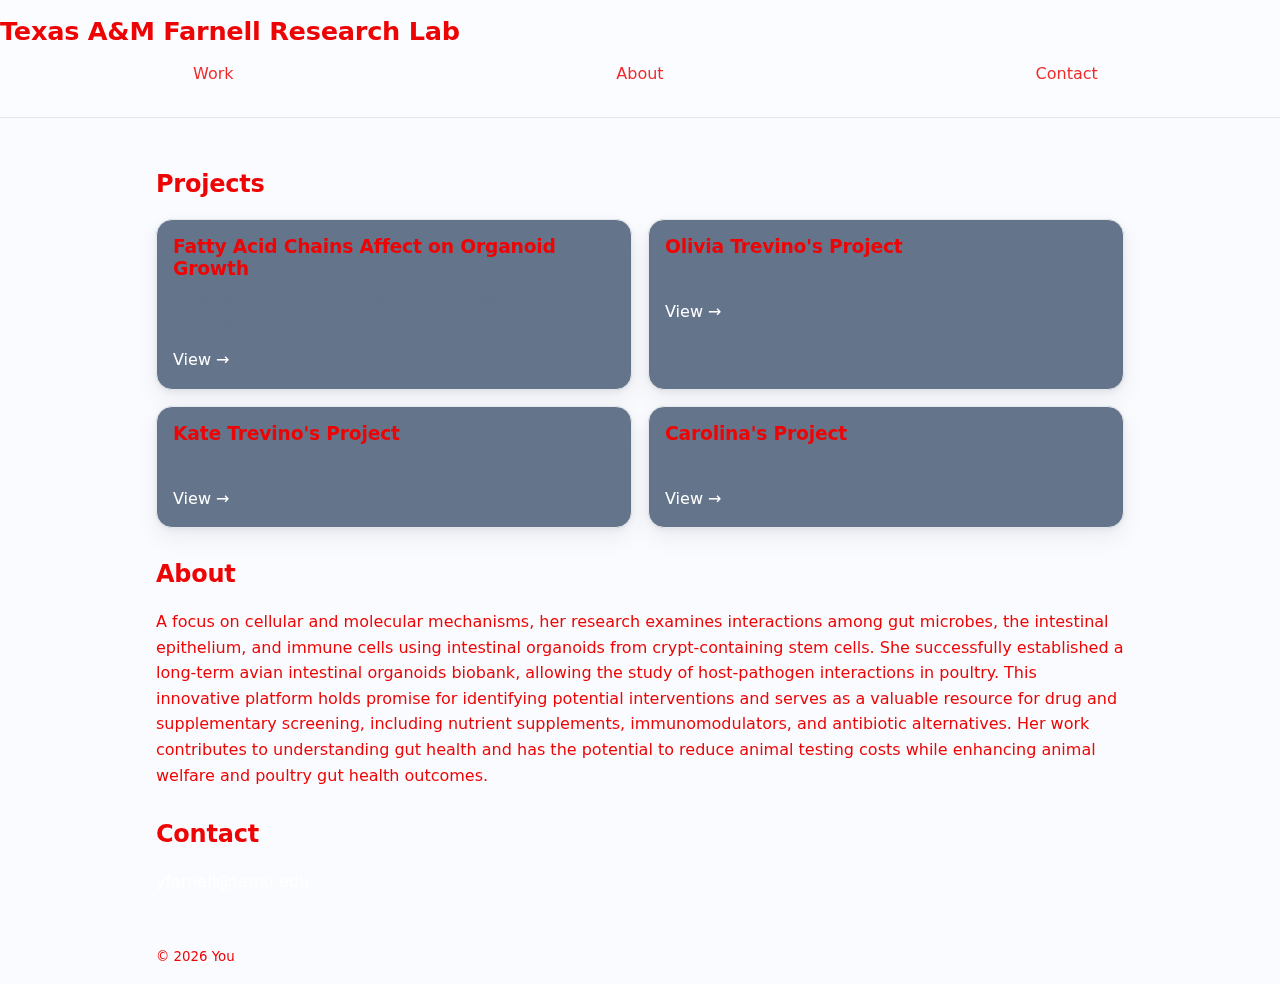
<file: index.html>
<!doctype html>
<html lang="en">
<head>
  <meta name="description" content="Your short site description">
  <meta property="og:title" content="Your Site Name">
  <meta property="og:description" content="Your short site description">
  <meta property="og:type" content="website">
  <meta property="og:url" content="https://Nolan02-TAMU.github.io/Research-Website/">
  <meta property="og:image" content="https://Nolan02-TAMU.github.io/Research-Website/images/og.jpg">
  <meta name="twitter:card" content="summary_large_image">
  <link rel="icon" href="images/favicon.png">
  <meta charset="UTF-8" />
  <meta name="viewport" content="width=device-width, initial-scale=1" />
  <title>My Site</title>
  <link rel="stylesheet" href="styles.css" />
</head>
<body>
  <header class="container">
    <h1>Texas A&M Farnell Research Lab</h1>
    <nav>
      <a href="#work">Work</a>
      <a href="#about">About</a>
      <a href="#contact">Contact</a>
    </nav>
  </header>

  <main class="container">
    <section id="work"><h2>Projects</h2><div id="projects"></div></section>
    <section id="about"><h2>About</h2><p>A focus on cellular and molecular mechanisms, her research examines interactions among gut microbes, the intestinal epithelium, and immune cells using intestinal organoids from crypt-containing stem cells. She successfully established a long-term avian intestinal organoids biobank, allowing the study of host-pathogen interactions in poultry. This innovative platform holds promise for identifying potential interventions and serves as a valuable resource for drug and supplementary screening, including nutrient supplements, immunomodulators, and antibiotic alternatives. Her work contributes to understanding gut health and has the potential to reduce animal testing costs while enhancing animal welfare and poultry gut health outcomes.</p></section>
    <section id="contact"><h2>Contact</h2><a href="mailto:you@example.com">yfarnell@tamu.edu</a></section>
  </main>

  <footer class="container"><small>© <span id="year"></span> You</small></footer>
  <script src="app.js"></script>
</body>
</html>
</file>
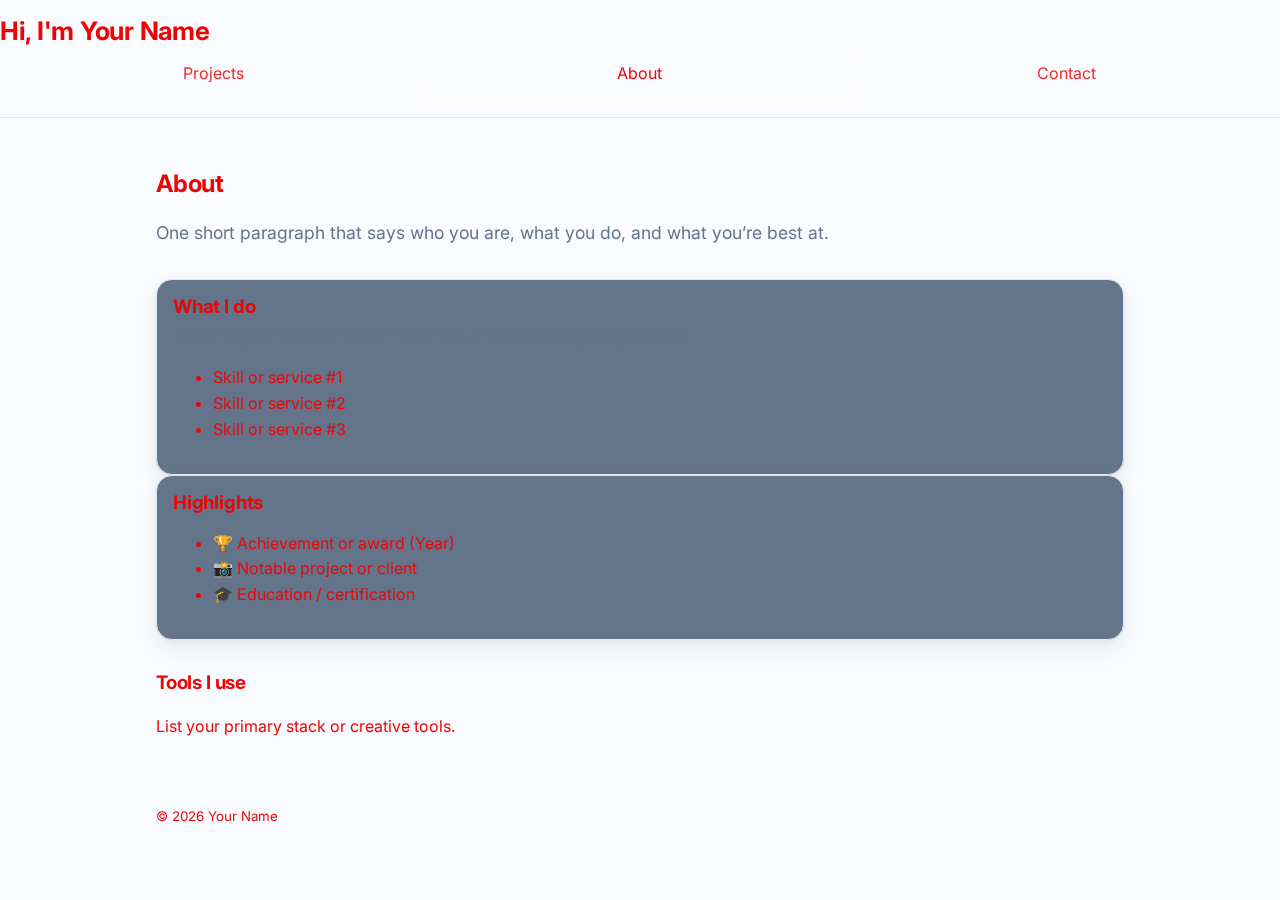
<file: about.html>
<!doctype html>
<html lang="en">
<head>
  <meta charset="UTF-8" />
  <meta name="viewport" content="width=device-width, initial-scale=1" />
  <title>About — Your Name</title>
  <link href="https://fonts.googleapis.com/css2?family=Inter:wght@400;600;800&display=swap" rel="stylesheet">
  <link rel="stylesheet" href="styles.css" />

  <!-- Favicon -->
<link rel="icon" href="images/favicon-32.png" type="image/png" sizes="32x32">
<link rel="icon" href="images/favicon-16.png" type="image/png" sizes="16x16">
<link rel="apple-touch-icon" href="images/apple-touch-icon.png"> <!-- iOS home screen -->
<meta name="theme-color" content="#4f46e5"> <!-- mobile address bar color (optional) -->

<!-- Social preview (Open Graph) -->
<meta property="og:title" content="Your Name — Portfolio">
<meta property="og:description" content="Clean, fast web experiences.">
<meta property="og:type" content="website">
<meta property="og:url" content="https://YOURUSERNAME.github.io/REPO-NAME/">
<meta property="og:image" content="https://YOURUSERNAME.github.io/REPO-NAME/images/og.jpg">

<!-- Twitter card -->
<meta name="twitter:card" content="summary_large_image">
<meta name="twitter:title" content="Your Name — Portfolio">
<meta name="twitter:description" content="Clean, fast web experiences.">
<meta name="twitter:image" content="https://YOURUSERNAME.github.io/REPO-NAME/images/og.jpg">

</head>
<body>
  <header class="container">
    <h1>Hi, I'm Your Name</h1>
    <nav>
      <a href="index.html#Projects">Projects</a>
      <a href="about.html" aria-current="page">About</a>
      <a href="contact.html">Contact</a>
    </nav>
  </header>

  <main class="container">
    <section class="page-header">
      <h2>About</h2>
      <p class="lead">One short paragraph that says who you are, what you do, and what you’re best at.</p>
    </section>

    <section class="grid-2">
      <article class="card">
        <h3>What I do</h3>
        <p>Describe your focus area(s), industries, or types of projects you love.</p>
        <ul>
          <li>Skill or service #1</li>
          <li>Skill or service #2</li>
          <li>Skill or service #3</li>
        </ul>
      </article>

      <article class="card">
        <h3>Highlights</h3>
        <ul>
          <li>🏆 Achievement or award (Year)</li>
          <li>📸 Notable project or client</li>
          <li>🎓 Education / certification</li>
        </ul>
      </article>
    </section>

    <section>
      <h3>Tools I use</h3>
      <p>List your primary stack or creative tools.</p>
    </section>
  </main>

  <footer class="container">
    <small>© <span id="year"></span> Your Name</small>
  </footer>
  <script src="app.js"></script>
</body>
</html>
</file>
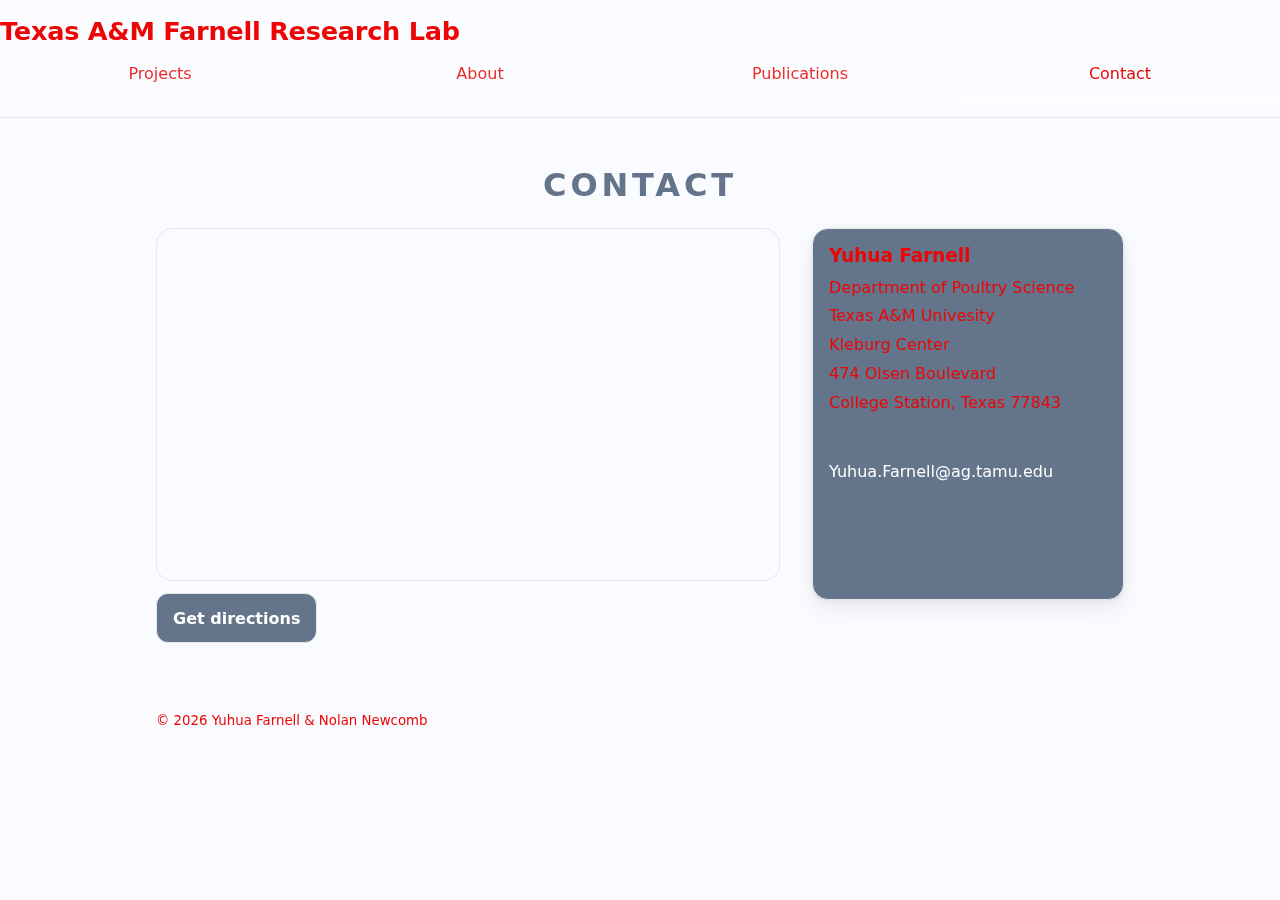
<file: contact.html>
<!doctype html>
<html lang="en">
<head>
  <meta charset="UTF-8" />
  <meta name="viewport" content="width=device-width, initial-scale=1" />
  <title>Contact</title>
  <link rel="stylesheet" href="styles.css" />
</head>
<body>
  <header class="container">
    <h1>Texas A&M Farnell Research Lab</h1>
    <nav>
      <a href="index.html#projects">Projects</a>
      <a href="about.html">About</a>
      <a href="publications.html">Publications</a>
      <a href="contact.html" aria-current="page">Contact</a>
    </nav>
  </header>

  <main class="container">
    <h1 class="page-title">CONTACT</h1>

    <section class="contact-grid">
      <!-- Left: Map -->
      <div>
        <div class="map-wrap">
          <iframe
            src="https://www.google.com/maps/embed?pb=!1m18!1m12!1m3!1d4421.977408705281!2d-96.34845536294029!3d30.60996536036643!2m3!1f0!2f0!3f0!3m2!1i1024!2i768!4f13.1!3m3!1m2!1s0x864683a3b88348d1%3A0x922895d45ee98737!2sKleberg%20Center%2C%20College%20Station%2C%20TX%2077845!5e1!3m2!1sen!2sus!4v1760722211975!5m2!1sen!2sus"
            loading="lazy"
            referrerpolicy="no-referrer-when-downgrade"
            title="Map: Kleberg Center, College Station TX"
            style="border:0;"
            allowfullscreen>
          </iframe>
        </div>


        <p style="margin-top:.75rem">
          <a class="btn" target="_blank" rel="noopener"
             href="https://www.google.com/maps/embed?pb=!1m18!1m12!1m3!1d4421.977408705281!2d-96.34845536294029!3d30.60996536036643!2m3!1f0!2f0!3f0!3m2!1i1024!2i768!4f13.1!3m3!1m2!1s0x864683a3b88348d1%3A0x922895d45ee98737!2sKleberg%20Center%2C%20College%20Station%2C%20TX%2077845!5e1!3m2!1sen!2sus!4v1760722211975!5m2!1sen!2sus">
            Get directions
          </a>
        </p>
      </div>

      <!-- Right: Contact info -->
      <article class="card contact-card">
        <h3 style="margin-top:0">Yuhua Farnell</h3>
        <address>
          Department of Poultry Science<br>
          Texas A&M Univesity<br>
          Kleburg Center<br>
          474 Olsen Boulevard<br>
          College Station, Texas 77843
        </address>

        <p>
          <strong>Email:</strong>
          <a href="mailto:striepen@upenn.edu">Yuhua.Farnell@ag.tamu.edu</a><br>
          <strong>Office:</strong> Phone number here<br>
          <strong>Lab:</strong> Phone number here<br>
          <strong>Fax:</strong> Phone number here
        </p>
      </article>
    </section>
  </main>

  <footer class="container">
    <small>© <span id="year"></span> Yuhua Farnell & Nolan Newcomb</small>
  </footer>
  <script src="app.js"></script>
</body>
</html>
</file>
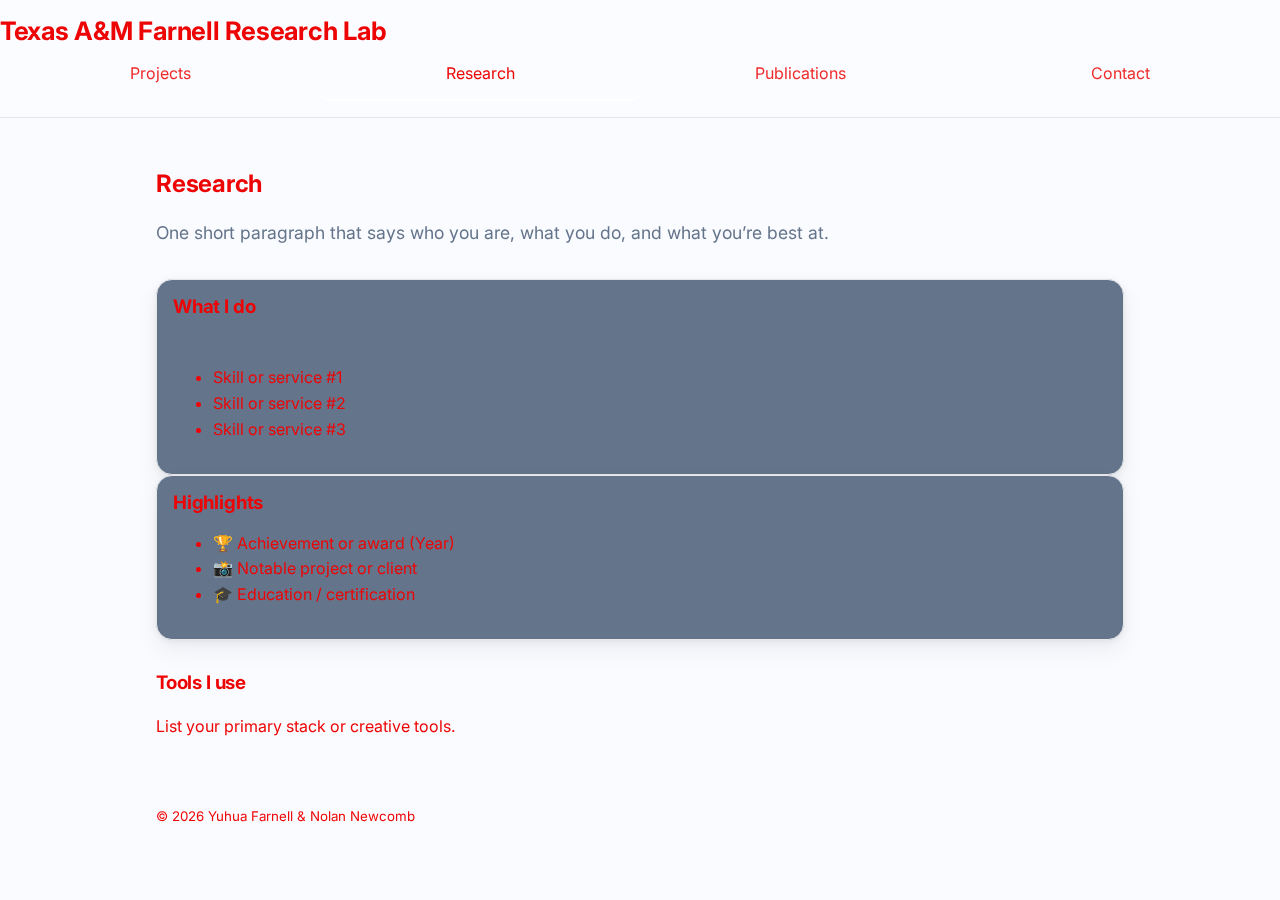
<file: Research.html>
<!doctype html>
<html lang="en">
<head>
  <meta charset="UTF-8" />
  <meta name="viewport" content="width=device-width, initial-scale=1" />
  <title>About — Your Name</title>
  <link href="https://fonts.googleapis.com/css2?family=Inter:wght@400;600;800&display=swap" rel="stylesheet">
  <link rel="stylesheet" href="styles.css" />

  <!-- Favicon -->
<link rel="icon" href="images/favicon-32.png" type="image/png" sizes="32x32">
<link rel="icon" href="images/favicon-16.png" type="image/png" sizes="16x16">
<link rel="apple-touch-icon" href="images/apple-touch-icon.png"> <!-- iOS home screen -->
<meta name="theme-color" content="#4f46e5"> <!-- mobile address bar color (optional) -->

<!-- Social preview (Open Graph) -->
<meta property="og:title" content="Your Name — Portfolio">
<meta property="og:description" content="Clean, fast web experiences.">
<meta property="og:type" content="website">
<meta property="og:url" content="https://Nolan02-TAMU.github.io/Research-Website/">
<meta property="og:image" content="https://Nolan02-TAMU.github.io/Research-Website/images/og.jpg">

<!-- Twitter card -->
<meta name="twitter:card" content="summary_large_image">
<meta name="twitter:title" content="Nolan Newcomb — Portfolio">
<meta name="twitter:description" content="Clean, fast web experiences.">
<meta name="twitter:image" content="https://Nolan02-TAMU.github.io/Research-Website/images/og.jpg">

</head>
<body>
  <header class="container">
    <h1>Texas A&M Farnell Research Lab</h1>
    <nav>
      <a href="index.html#Projects">Projects</a> <!-- change to home -->
      <a href="research.html" aria-current="page">Research</a>
      <a href="index.html#Projects">Publications</a>
      <a href="contact.html">Contact</a>
    </nav>
  </header>

  <main class="container">
    <section class="page-header">
      <h2>Research</h2>
      <p class="lead">One short paragraph that says who you are, what you do, and what you’re best at.</p>
    </section>

    <section class="grid-2">
      <article class="card">
        <h3>What I do</h3>
        <p>Describe your focus area(s), industries, or types of projects you love.</p>
        <ul>
          <li>Skill or service #1</li>
          <li>Skill or service #2</li>
          <li>Skill or service #3</li>
        </ul>
      </article>

      <article class="card">
        <h3>Highlights</h3>
        <ul>
          <li>🏆 Achievement or award (Year)</li>
          <li>📸 Notable project or client</li>
          <li>🎓 Education / certification</li>
        </ul>
      </article>
    </section>

    <section>
      <h3>Tools I use</h3>
      <p>List your primary stack or creative tools.</p>
    </section>
  </main>

  <footer class="container">
    <small>© <span id="year"></span> Yuhua Farnell & Nolan Newcomb</small>
  </footer>
  <script src="app.js"></script>
</body>
</html>
</file>
<file: styles.css>
/* =============== Base + Theme =============== */
:root{
  --font: "Inter", system-ui, -apple-system, Segoe UI, Roboto, Arial, sans-serif;
  --bg: #fafbff;
  --text: #ed0505;
  --muted: #64748b;
  --border: #e5e7eb;
  --card: #64748b;
  --accent: #ffffff;   /* change this for new spotlight colors */
  --accent-2: #ffffff; /* optional secondary link colors */ 
  --radius: 16px;
  --max: 1000px;
  --pad: 1rem;
  --shadow: 0 10px 25px rgba(15,18,34,.06), 0 2px 6px rgba(15,18,34,.06);
}

@media (prefers-color-scheme: dark){
  :root{
    --bg: #0b0f13;
    --text: #e6eaf2;
    --muted: #9aa3b2;
    --border: #1f2937;
    --card: #11161c;
    --shadow: 0 10px 25px rgba(0,0,0,.35), 0 2px 6px rgba(0,0,0,.25);
  }
}

*{ box-sizing:border-box; }
html,body{ height:100%; }
body{
  margin:0;
  font-family: var(--font);
  color: var(--text);
  background: var(--bg);
  line-height:1.6;
  -webkit-font-smoothing:antialiased;
  -moz-osx-font-smoothing:grayscale;
}

.container{ max-width: var(--max); margin: 0 auto; padding: var(--pad); }

/* =============== Header/Nav =============== */
header{
  position: sticky; top: 0; z-index: 50;
  backdrop-filter: saturate(140%) blur(6px);
  background: color-mix(in oklab, var(--bg) 85%, transparent);
  border-bottom: 1px solid var(--border);
}
header .container{ display:flex; align-items:center; justify-content:space-between; gap:1rem; }
header h1{ font-size: clamp(1.15rem, 1.2rem + 0.5vw, 1.6rem); margin:0; }
nav a{
  display:inline-block; padding:.45rem .7rem; border-radius:10px;
  text-decoration:none; color:inherit; opacity:.85;
}
nav a:hover, nav a[aria-current="page"]{ background: var(--card); box-shadow: var(--shadow); opacity:1; }

/* =============== Hero =============== */
.hero{
  position: relative; isolation: isolate; overflow:hidden;
  background:
    radial-gradient(1200px 600px at 90% -10%, color-mix(in oklab, var(--accent) 30%, transparent), transparent 60%),
    radial-gradient(900px 500px at -10% 10%, color-mix(in oklab, var(--accent-2) 22%, transparent), transparent 60%);
  border-bottom: 1px solid var(--border);
}
.hero .inner{ padding: clamp(2rem, 4vw + 1rem, 6rem) 0; }
.hero h2{ font-size: clamp(1.8rem, 1.2rem + 3.2vw, 3.2rem); line-height:1.1; margin:.2rem 0 .6rem; }
.hero p.lead{ font-size: clamp(1rem, .8rem + .6vw, 1.25rem); color: var(--muted); max-width: 60ch; }
.hero .cta{ display:flex; gap:.75rem; margin-top:1rem; }
.btn{
  display:inline-block; padding:.7rem 1rem; border-radius: 12px; border:1px solid var(--border);
  text-decoration:none; font-weight:600; transition: transform .12s ease, box-shadow .12s ease, background .12s ease;
  background: var(--card);
}
.btn:hover{ transform: translateY(-1px); box-shadow: var(--shadow); }
.btn.primary{ background: var(--accent); color:white; border-color: color-mix(in oklab, var(--accent) 70%, black); }

/* =============== Sections & Typography =============== */
main.container{ padding-block: clamp(1rem, 3vw, 2rem); }
h1,h2,h3{ line-height:1.2; letter-spacing:-0.01em; }
section + section{ margin-top: clamp(1.25rem, 3vw, 2rem); }
.page-header{ margin: .5rem 0 1.5rem; }
.lead{ font-size: 1.1rem; color: var(--muted); }

/* =============== Projects Grid (keeps your #projects) =============== */
#projects {
  display: grid;
  grid-template-columns: repeat(auto-fit, minmax(220px, 1fr));
  gap: 1rem;
}

#projects {
  display: grid;
  grid-template-columns: repeat(2, minmax(0, 1fr));
  gap: 1rem;
}

@media (max-width: 640px) {
  #projects { grid-template-columns: 1fr; }
}


/* =============== Cards (keeps your .card) =============== */
.card{
  background: var(--card);
  border: 1px solid var(--border);
  border-radius: var(--radius);
  padding: 1rem;
  box-shadow: var(--shadow);
  transition: transform .12s ease, box-shadow .12s ease, border-color .12s ease;
}
.card:hover{ transform: translateY(-2px); box-shadow: 0 16px 35px rgba(0,0,0,.08); }
.card h3{ margin: 0 0 .35rem; }
.card p{ margin: 0 0 .6rem; color: var(--muted); }

/* CONTACT page layout */
.page-title {
  text-align: center;
  letter-spacing: .12em;
  color: var(--muted, #64748b);
  margin: 1rem 0 1.5rem;
}

.contact-grid {
  display: grid;
  grid-template-columns: 2fr 1fr;   /* map wider, details narrower */
  gap: 2rem;
  align-items: start;
}
@media (max-width: 900px) {
  .contact-grid { grid-template-columns: 1fr; }
}

/* Responsive map frame */
.map-wrap {
  position: relative;
  padding-bottom: 56.25%; /* 16:9 aspect */
  height: 0;
  overflow: hidden;
  border: 1px solid var(--border, #e5e7eb);
  border-radius: var(--radius, 16px);
}
.map-wrap iframe {
  position: absolute; inset: 0;
  width: 100%; height: 100%;
  border: 0;
}

/* Optional: tighten the right card */
.contact-card { line-height: 1.8; }
address { font-style: normal; margin-bottom: .75rem; }

/* Site-wide link color */
a { color: var(--accent); }
a:visited { color: var(--accent); }  /* keep visited same color */
a:hover { text-decoration: underline; }

/* Nav stays white because this rule (already in your CSS) is more specific */
nav a { color: inherit; }

/* Make the primary button match regular buttons */
.btn.primary{
  background: var(--card);
  color: inherit;        /* or var(--text) if you prefer */
  border-color: var(--border);
}

/* ---------- Cleaner hero fade slider ---------- */
.hero-fade{ position: relative; overflow: hidden; }
.hero-fade .fade-slider{ position: relative; height: clamp(420px, 62vh, 680px); }
.hero-fade .fade-slide{
  position: absolute; inset: 0;
  display: flex; align-items: center;
  opacity: 0; transition: opacity .6s ease;
}
.hero-fade .fade-slide.is-active{ opacity: 1; }

/* Background image per slide via CSS var */
.hero-fade .fade-slide::before{
  content:""; position:absolute; inset:0; z-index:-1;
  background: var(--bg);
  background-image: var(--bg-image);
  background-size: cover; background-position: center;
  filter: saturate(108%);
}
/* Subtle dark overlay to keep text readable on photos */
.hero-fade .fade-slide::after{
  content:""; position:absolute; inset:0; z-index:-1;
  background: color-mix(in oklab, black 35%, transparent);
}

/* Dots */
.fade-dots{
  position: absolute; left: 50%; transform: translateX(-50%);
  bottom: 1.25rem; display: flex; gap: .45rem;
}
.fade-dots button{
  width: 10px; height: 10px; border-radius: 999px; border: 0;
  background: var(--border); opacity:.9; cursor: pointer;
}
.fade-dots button[aria-current="true"]{ background: var(--text); }

/* Make hero spacing comfy on small screens */
@media (max-width: 640px){
  .hero .inner{ padding: 2rem 0; }
}

/* removes underline under links site-wide*/
a { text-decoration: none; }
a:hover, a:active, a:visited { text-decoration: none; }

/* keep keyboard focus visible */
a:focus-visible { outline: 2px solid var(--accent); outline-offset: 2px; }

/* ----- Publications page ----- */
.pub-controls{ display:flex; align-items:center; gap:.5rem; margin:.5rem 0 1rem; }
.pub .pub-meta{ color: var(--muted); margin:.25rem 0 .5rem; }
.pub .pub-abstract{ margin:0 0 .6rem; }
.pub .pub-links{ display:flex; gap:.5rem; flex-wrap:wrap; }

/* ----- People page ----- */
.people-list { display: grid; gap: 1rem; }
.person-card {
  display: grid;
  grid-template-columns: 220px 1fr;
  gap: 1rem;
  align-items: start;
}
.person-photo {
  width: 100%;
  height: 260px;
  object-fit: cover;
  border-radius: var(--radius);
  display: block;
}
.person-details h3 { margin-top: 0; }
.person-meta { color: var(--muted); margin: .15rem 0 .5rem; }
.person-bio { margin: 0 0 .6rem; }
.person-links { display: flex; gap: .5rem; flex-wrap: wrap; }

@media (max-width: 820px){
  .person-card { grid-template-columns: 1fr; }
  .person-photo { height: 320px; }
}

/* Make only the visible slide clickable */
.hero-fade .fade-slide { pointer-events: none; z-index: 0; }
.hero-fade .fade-slide.is-active { pointer-events: auto; z-index: 1; }

/* Overlays should never block clicks */
.hero-fade .fade-slide::before,
.hero-fade .fade-slide::after { pointer-events: none; }

html { scroll-behavior: smooth; }
#work { scroll-margin-top: 80px; } /* adjust to your header height */

/* Arrow buttons for the hero fade slider */
.fade-btn{
  position: absolute;
  top: 50%; transform: translateY(-50%);
  z-index: 3; /* above slides/overlays */
  width: 42px; height: 42px; border-radius: 999px;
  border: 1px solid var(--border); background: var(--card);
  box-shadow: var(--shadow); cursor: pointer;
  display: grid; place-items: center; font-size: 24px; line-height: 1;
}
.fade-prev{ left: 1rem; }
.fade-next{ right: 1rem; }

/* Ensure slides/overlays don’t steal clicks */
.hero-fade .fade-slide{ pointer-events: none; z-index: 0; }
.hero-fade .fade-slide.is-active{ pointer-events: auto; z-index: 1; }
.hero-fade .fade-slide::before,
.hero-fade .fade-slide::after{ pointer-events: none; }

/* ---- Project page helpers ---- */
.badge{
  display:inline-block; padding:.2rem .5rem; border-radius:999px;
  border:1px solid var(--border); background: var(--card); font-size:.85rem;
}
.badge.active{ background:#22c55e; color:#fff; border-color:#16a34a; }

.timeline{
  list-style:none; padding:0; margin:.5rem 0 1rem; border-left:2px solid var(--border);
}
.timeline li{
  padding:.3rem 0 .3rem .8rem; position:relative;
}
.timeline li::before{
  content:""; position:absolute; left:-6px; top:.9rem;
  width:10px; height:10px; border-radius:999px; background: var(--text);
}

.gallery{
  display:grid; gap:.75rem;
  grid-template-columns: repeat(auto-fit, minmax(220px, 1fr));
}
.gallery img{
  width:100%; height:180px; object-fit:cover; border-radius:var(--radius);
  display:block; border:1px solid var(--border);
}
/* Add near the end of styles.css */
header .container{ max-width: none; }

}
/* Make the header content full-width */
header .container{ max-width: none; }

/* Stretch nav links across the entire top */
header nav{
  display: flex;
  width: 100%;
  justify-content: space-between; /* push first to left, last to right */
  gap: 0;
}

/* Make each link take equal width and center its text */
header nav a{
  flex: 1 1 0;
  text-align: center;
  padding: .8rem 0;            /* vertical padding only so they line up cleanly */
}

/* Optional: use an underline-style active state instead of pill backgrounds */
header nav a:hover,
header nav a[aria-current="page"]{
  background: transparent;
  box-shadow: none;
}
header nav a[aria-current="page"]{
  box-shadow: inset 0 -2px 0 var(--accent);
}

/* Mobile: stack into two columns if space gets tight */
@media (max-width: 640px){
  header nav a{ flex: 1 0 50%; }
}
/* Make the header bar full-bleed regardless of markup */
header.container,
header .container{
  max-width: none !important;   /* override your global .container max */
  padding-left: 0;
  padding-right: 0;
}

/* Stretch nav links across the entire top as equal-width tabs */
header nav{
  display: grid;
  grid-auto-flow: column;   /* lay links in a single row */
  grid-auto-columns: 1fr;   /* each link takes equal width */
  width: 100%;
}

header nav a{
  display: block;
  text-align: center;
  padding: .9rem 0;         /* vertical padding only so they line up */
  text-decoration: none;
}

/* Optional: use an underline-style active state */
header nav a:hover,
header nav a[aria-current="page"]{
  background: transparent;
  box-shadow: inset 0 -2px 0 var(--accent);
}

/* Small screens: stack into two columns if space gets tight */
@media (max-width: 640px){
  header nav{
    grid-template-columns: repeat(2, 1fr);
    grid-auto-flow: row;
  }
}

}
</file>
